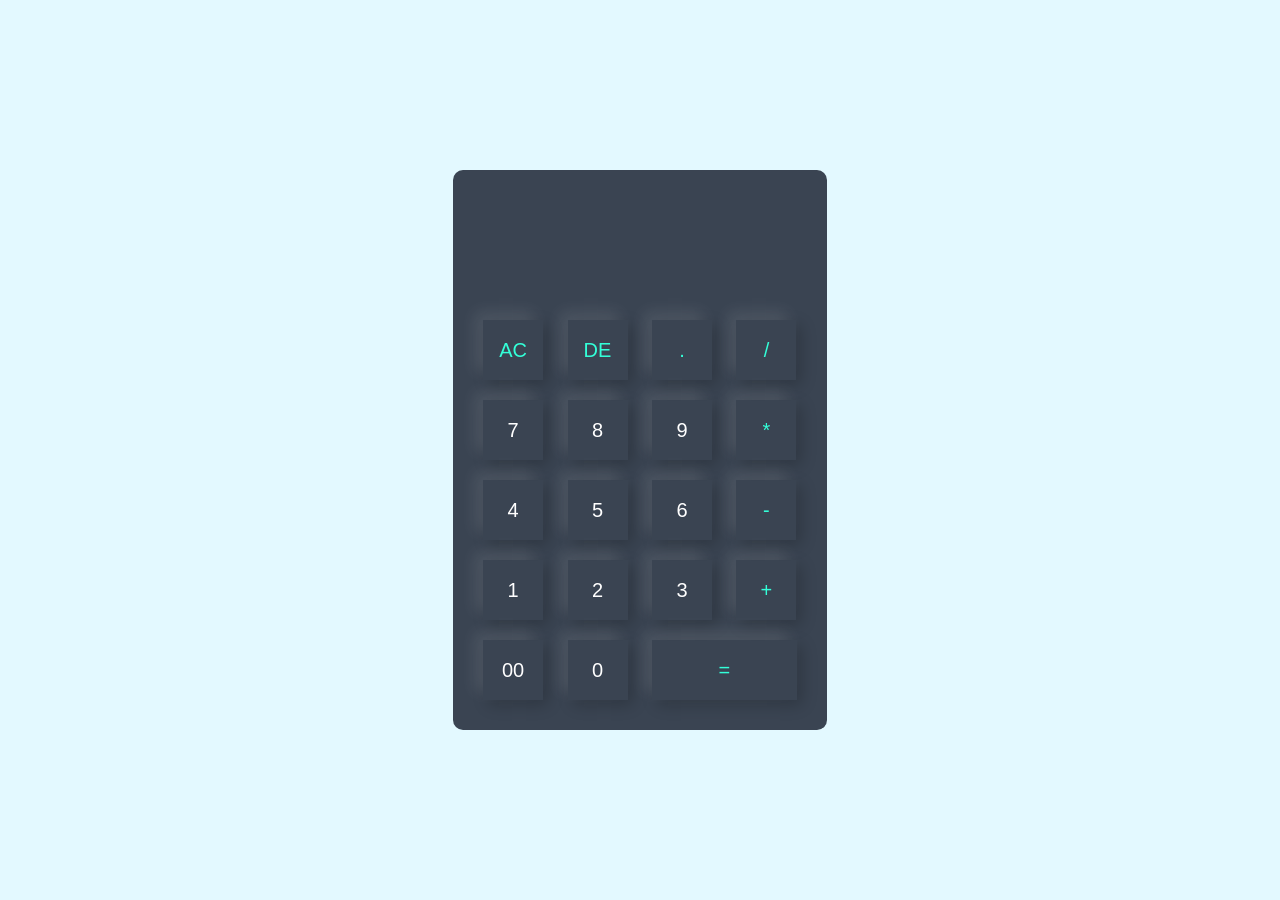
<file: index.html>
<!DOCTYPE html>
<html lang="en">
<head>
    <meta charset="UTF-8">
    <meta http-equiv="X-UA-Compatible" content="IE=edge">
    <meta name="viewport" content="width=device-width, initial-scale=1.0">
    <title>My Personal Calculator</title>
    <link rel="stylesheet" href="style.css">
</head>
<body>
    <div class="container">
        <div class="calculator">
            <form >
                <div class="display">
                    <input type="text" name="display">
                </div>
                <div>
                    <input type="button" value="AC" onclick="display.value = '' " class="operator"> 

                    <input type="button" value="DE" onclick="display.value = display.value.toString().slice(0,-1) " class="operator"> 

                    <input type="button" value="." onclick="display.value += '.' " class="operator"> 

                    <input type="button" value="/" onclick="display.value += '/'" class="operator"> 
                </div>

                <div>
                    <input type="button"  value="7" onclick="display.value += '7'"> 
                    <input type="button" value="8" onclick="display.value += '8'"> 
                    <input type="button" value="9" onclick="display.value += '9'"> 
                    <input type="button" value="*" onclick="display.value += '*'" class="operator"> 
                </div>

                <div>
                    <input type="button" value="4" onclick="display.value += '4'"> 
                    <input type="button" value="5" onclick="display.value += '5'"> 
                    <input type="button" value="6" onclick="display.value += '6'"> 
                    <input type="button" value="-" onclick="display.value += '-'" class="operator"> 
                </div>

                <div>
                    <input type="button" value="1" onclick="display.value += '1'"> 
                    <input type="button" value="2" onclick="display.value += '2'"> 
                    <input type="button" value="3" onclick="display.value += '3'"> 
                    <input type="button" value="+" onclick="display.value += '+'" class="operator"> 
                </div>

                <div>
                    <input type="button" value="00" onclick="display.value += '00'"> 
                    <input type="button" value="0" onclick="display.value += '0'"> 
                    <input type="button" value="=" class="equal operator" onclick="display.value = eval(display.value)" > 
                    
                </div>
            </form>
        </div>
    </div>
</body>
</html>
</file>
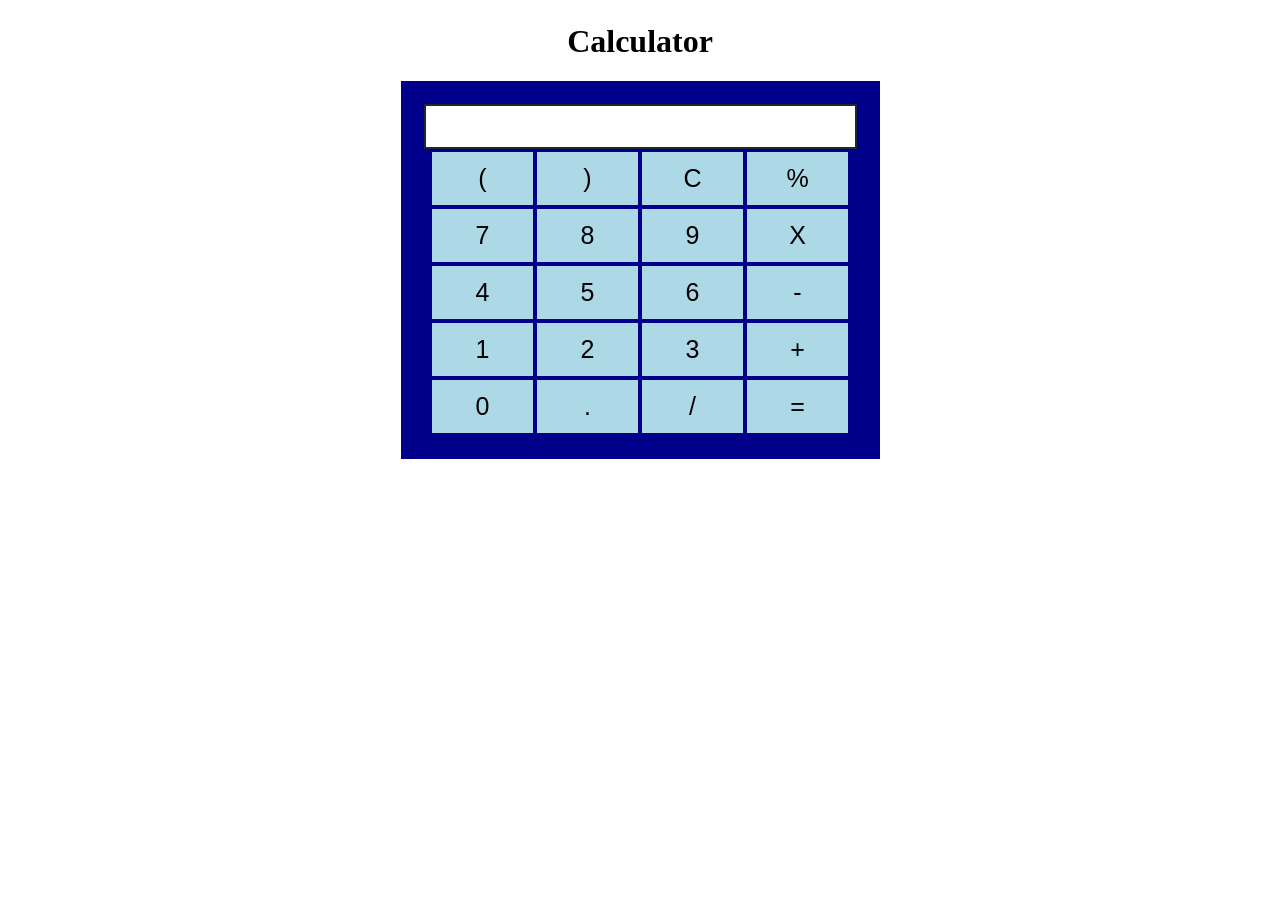
<file: solution 1/index.html>
<!DOCTYPE html>
<html lang="en">

<head>
    <meta charset="UTF-8">
    <meta http-equiv="X-UA-Compatible" content="IE=edge">
    <meta name="viewport" content="width=device-width, initial-scale=1.0">
    <title>My Personal Calculator</title>
    <link rel="stylesheet" href="style.css">
</head>

<body>
    <div class="container">
        <h1>Calculator</h1>
        <div class="calculator">
            
            <input type="text" id="screen">
            <table>
                <tr>
                    <td><button>(</button></td>
                    <td><button>)</button></td>
                    <td><button>C</button></td>
                    <td><button>%</button></td>
                </tr>
                <tr>
                    <td><button>7</button></td>
                    <td><button>8</button></td>
                    <td><button>9</button></td>
                    <td><button>X</button></td>
                </tr>
                <tr>
                    <td><button>4</button></td>
                    <td><button>5</button></td>
                    <td><button>6</button></td>
                    <td><button>-</button></td>
                </tr>
                <tr>
                    <td><button>1</button></td>
                    <td><button>2</button></td>
                    <td><button>3</button></td>
                    <td><button>+</button></td>
                </tr>
                <tr>
                    <td><button>0</button></td>
                    <td><button>.</button></td>
                    <td><button>/</button></td>
                    <td><button>=</button></td>
                </tr>
            </table>
        </div>
    </div>


    <script src="app.js"></script>
</body>

</html>
</file>
<file: style.css>
*{
    margin: 0;
    padding: 0;
    font-family: 'Poppins',sans-serif;
    box-sizing: border-box;
}

.container{
    width: 100%;
    height: 100vh;
    background: #e3f9ff;
    display: flex;
    align-items: center;
    justify-content: center;
}
.calculator{
    background: #3a4452;
    padding: 20px;
    border-radius: 10px;

}
.calculator form input{
    border: 0;
    outline: 0;
    width: 60px;
    height: 60px;
    box-shadow: -8px -8px 15px rgba(255, 255, 255, 0.1), 5px 5px 15px rgba(0, 0, 0, 0.2);
    background: transparent;
    font-size: 20px;
    color: #fff;
    cursor: pointer;
    margin: 10px;
}
form .display {
    display: flex;
    justify-content: flex-end;
    margin: 20px 0;
}
form .display input{
    text-align: right;
    flex: 1;
    font-size: 45px ;
    box-shadow: none;
}
form input.equal{
    width: 145px;
}
form input.operator {
    color: #33ffd8;
}
</file>
<file: solution 1/style.css>
.container{
    text-align: center;
    margin-top: 23px;
}
table{
    margin: auto;
}
input{
    font-size: 34px;
    border: 2px solid #1e272b;
}
button{
    font-size: 25px;
    background-color: lightblue;
    width: 101px;
    height: 53px;
    border: none;
}
.calculator{
    display: inline-block;
    background: darkblue;
    padding: 23px;
}
</file>
